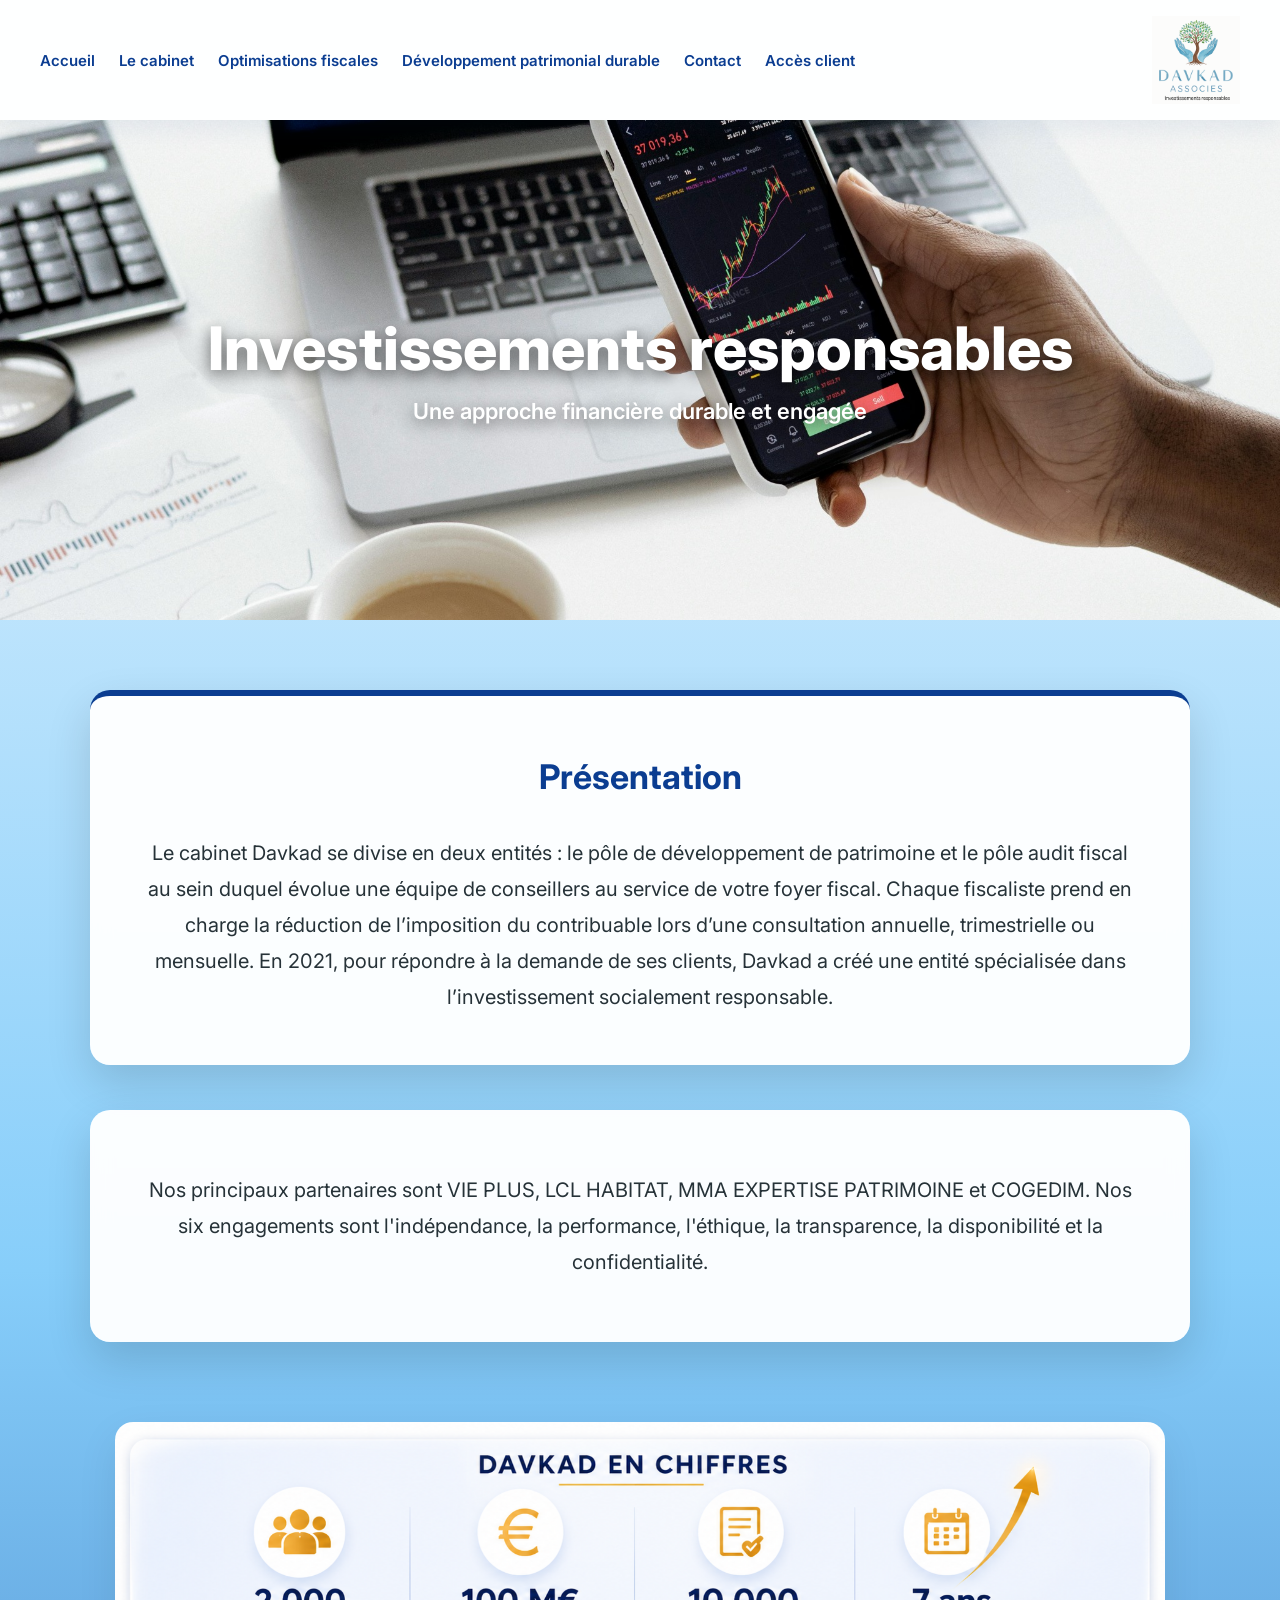
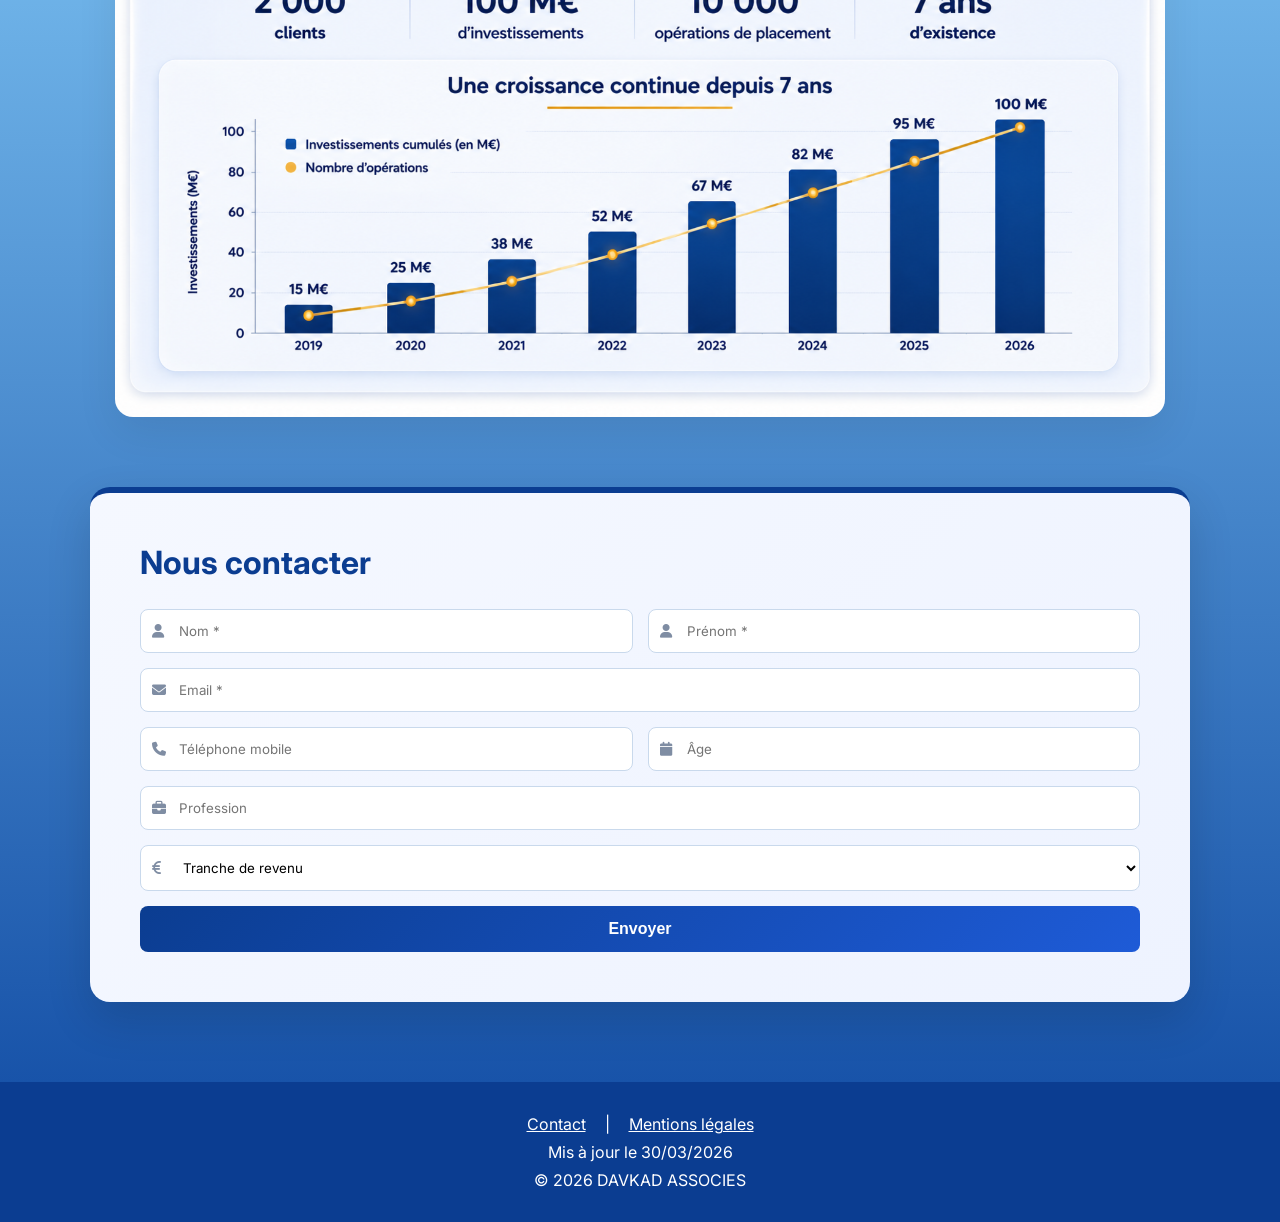
<file: index.html>
<!DOCTYPE html>
<html lang="fr">
<head>
<meta charset="UTF-8">
<meta name="viewport" content="width=device-width, initial-scale=1.0">
<title>DAVKAD ASSOCIES - Investissements responsables</title>
<meta name="description" content="DAVKAD ASSOCIES accompagne les foyers dans le développement patrimonial durable, les optimisations fiscales et les investissements responsables.">
<meta name="robots" content="index, follow">
<meta name="author" content="DAVKAD ASSOCIES">
<link rel="canonical" href="https://www.davkad.fr/">
<link rel="icon" type="image/png" href="images/logo.png">
<meta property="og:type" content="website">
<meta property="og:locale" content="fr_FR">
<meta property="og:site_name" content="DAVKAD ASSOCIES">
<meta property="og:title" content="DAVKAD ASSOCIES - Investissements responsables">
<meta property="og:description" content="DAVKAD ASSOCIES accompagne les foyers dans le développement patrimonial durable, les optimisations fiscales et les investissements responsables.">
<meta property="og:image" content="https://www.davkad.fr/images/logo.png">
<meta property="og:url" content="https://www.davkad.fr/">
<meta name="twitter:card" content="summary_large_image">
<link rel="preconnect" href="https://fonts.googleapis.com">
<link rel="preconnect" href="https://fonts.gstatic.com" crossorigin>
<link rel="stylesheet" href="style.css">
<link rel="stylesheet" href="https://cdnjs.cloudflare.com/ajax/libs/font-awesome/6.5.0/css/all.min.css">
</head>
<body>
<header>
  <nav aria-label="Navigation principale">
    <a href="index.html">Accueil</a>
    <a href="cabinet.html">Le cabinet</a>
    <a href="optimisations.html">Optimisations fiscales</a>
    <a href="patrimoine.html">Développement patrimonial durable</a>
    <a href="index.html#contact-formulaire">Contact</a>
    <a href="client.html">Accès client</a>
  </nav>
  <div class="logo"><a href="index.html"><img src="images/logo.png" alt="DAVKAD ASSOCIES - Investissements responsables" loading="eager"></a></div>
</header>

<section class="slider" aria-label="Présentation DAVKAD ASSOCIES">
  <div class="slide slide1 active"><div class="content"><h1>Investissements responsables</h1><p>Une approche financière durable et engagée</p></div></div>
  <div class="slide slide2"><div class="content"><h1>Conseil stratégique</h1><p>Des décisions éclairées pour une croissance durable</p></div></div>
  <div class="slide slide3"><div class="content"><h1>Expertise financière</h1><p>Analyse précise et accompagnement sur mesure</p></div></div>
  <div class="slide slide4"><div class="content"><h1>Vision long terme</h1><p>Construire l’avenir avec responsabilité</p></div></div>
</section>
<section class="section presentation"><h2>Présentation</h2><p>Le cabinet Davkad se divise en deux entités : le pôle de développement de patrimoine et le pôle audit fiscal au sein duquel évolue une équipe de conseillers au service de votre foyer fiscal. Chaque fiscaliste prend en charge la réduction de l’imposition du contribuable lors d’une consultation annuelle, trimestrielle ou mensuelle. En 2021, pour répondre à la demande de ses clients, Davkad a créé une entité spécialisée dans l’investissement socialement responsable.</p></section>
<section class="presentation-secondaire"><p>Nos principaux partenaires sont VIE PLUS, LCL HABITAT, MMA EXPERTISE PATRIMOINE et COGEDIM. Nos six engagements sont l'indépendance, la performance, l'éthique, la transparence, la disponibilité et la confidentialité.</p></section>
<section class="infographie"><img src="images/infographie-davkad.png" alt="DAVKAD en chiffres : 2000 clients, 100 millions d'euros d'investissements, 10000 opérations, 7 ans d'existence" loading="lazy"></section>
<section class="contact-scroll" id="contact-formulaire"><h2>Nous contacter</h2><form class="contact-form" action="https://formspree.io/f/mjglylrj" method="POST">
    <input type="text" name="_gotcha" style="display:none" tabindex="-1" autocomplete="off">
    <div class="input-group"><i class="fa fa-user"></i><input type="text" name="nom" placeholder="Nom *" required></div>
    <div class="input-group"><i class="fa fa-user"></i><input type="text" name="prenom" placeholder="Prénom *" required></div>
    <div class="input-group full"><i class="fa fa-envelope"></i><input type="email" name="email" placeholder="Email *" required></div>
    <div class="input-group"><i class="fa fa-phone"></i><input type="tel" name="telephone" placeholder="Téléphone mobile"></div>
    <div class="input-group"><i class="fa fa-calendar"></i><input type="number" name="age" placeholder="Âge"></div>
    <div class="input-group full"><i class="fa fa-briefcase"></i><input type="text" name="profession" placeholder="Profession"></div>
    <div class="input-group full"><i class="fa fa-euro-sign"></i><select name="revenu"><option value="">Tranche de revenu</option><option>0 à 30 000 € par an</option><option>30 001 à 50 000 € par an</option><option>50 001 à 80 000 € par an</option><option>Plus de 80 000 € par an</option></select></div>
    <button type="submit">Envoyer</button>
  </form></section>
<div class="popup" id="contactPopup" aria-hidden="true">
  <div class="popup-content">
    <span class="close-btn" onclick="closePopup()" aria-label="Fermer">&times;</span>
    <h2>Nous contacter</h2>
    <form class="contact-form" action="https://formspree.io/f/mjglylrj" method="POST">
      <input type="text" name="_gotcha" style="display:none" tabindex="-1" autocomplete="off">
      <div class="input-group"><i class="fa fa-user"></i><input type="text" name="nom" placeholder="Nom *" required></div>
      <div class="input-group"><i class="fa fa-user"></i><input type="text" name="prenom" placeholder="Prénom *" required></div>
      <div class="input-group full"><i class="fa fa-envelope"></i><input type="email" name="email" placeholder="Email *" required></div>
      <div class="input-group"><i class="fa fa-phone"></i><input type="tel" name="telephone" placeholder="Téléphone mobile"></div>
      <div class="input-group"><i class="fa fa-calendar"></i><input type="number" name="age" placeholder="Âge"></div>
      <div class="input-group full"><i class="fa fa-briefcase"></i><input type="text" name="profession" placeholder="Profession"></div>
      <div class="input-group full"><i class="fa fa-euro-sign"></i><select name="revenu"><option value="">Tranche de revenu</option><option>0 à 30 000 € par an</option><option>30 001 à 50 000 € par an</option><option>50 001 à 80 000 € par an</option><option>Plus de 80 000 € par an</option></select></div>
      <button type="submit">Envoyer</button>
    </form>
  </div>
</div>
<footer>
  <p><a href="index.html#contact-formulaire">Contact</a> | <a href="mentions.html">Mentions légales</a></p>
  <p>Mis à jour le 30/03/2026</p>
  <p>© 2026 DAVKAD ASSOCIES</p>
</footer>
<script src="script.js" defer></script>
</body>
</html>
</file>
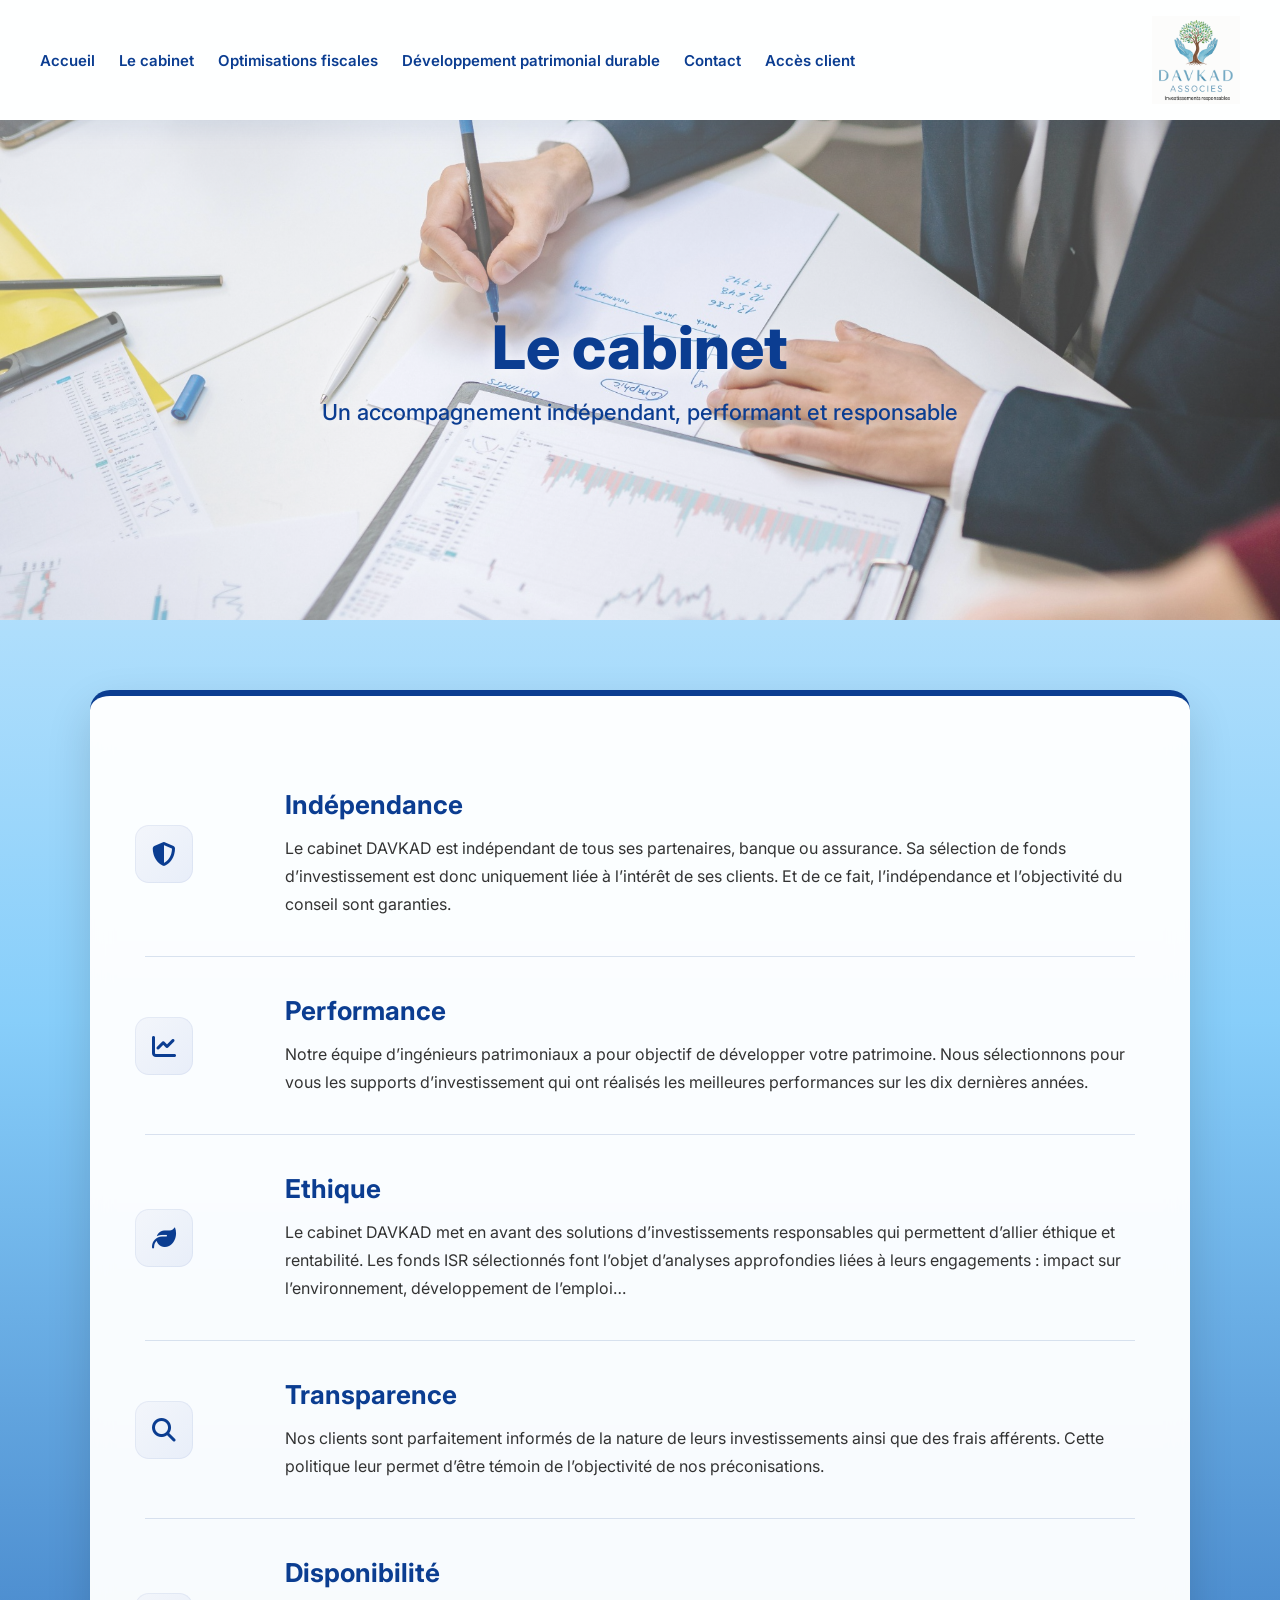
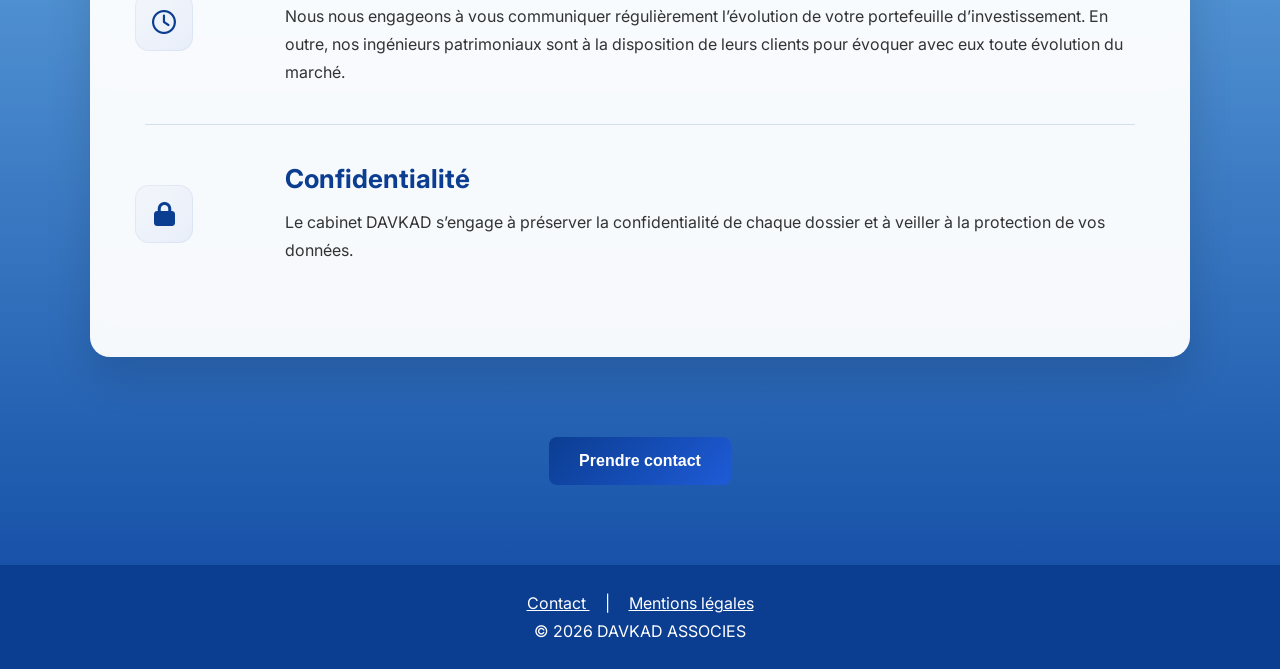
<file: cabinet.html>
<!DOCTYPE html>
<html lang="fr">
<head>
<meta charset="UTF-8">
<meta name="viewport" content="width=device-width, initial-scale=1.0">
<title>Le cabinet - DAVKAD ASSOCIES</title>

<link rel="stylesheet" href="style.css">

<style>

/* POPUP */
.popup {
  position: fixed;
  top: 0;
  left: 0;
  width: 100%;
  height: 100%;
  background: rgba(0,0,0,0.6);
  display: none;
  justify-content: center;
  align-items: center;
  z-index: 999;
}

.popup.active {
  display: flex;
}

.popup-content {
  background: white;
  padding: 30px;
  border-radius: 10px;
  width: 90%;
  max-width: 600px;
  position: relative;
}

.close-btn {
  position: absolute;
  top: 10px;
  right: 15px;
  font-size: 20px;
  cursor: pointer;
}

/* FORMULAIRE */
.contact-form {
  display: grid;
  grid-template-columns: 1fr 1fr;
  gap: 15px;
}

.input-group {
  position: relative;
}

.input-group i {
  position: absolute;
  left: 12px;
  top: 50%;
  transform: translateY(-50%);
  color: #888;
}

.input-group input,
.input-group select {
  width: 100%;
  padding: 12px 12px 12px 35px;
  border: 1px solid #ccc;
  border-radius: 6px;
}

.full {
  grid-column: span 2;
}

.contact-form button {
  grid-column: span 2;
  padding: 14px;
  background: linear-gradient(135deg, #0b3d91, #1e5bd7);
  color: white;
  border: none;
  border-radius: 6px;
  cursor: pointer;
}

/* HERO */
.hero-cabinet {
  height: 500px;
  background-image: url("./images/slide7.jpg");
  background-size: cover;
  background-position: center;
  background-repeat: no-repeat;
  position: relative;
  display: flex;
  align-items: center;
  justify-content: center;
}

.hero-cabinet::after {
  content: "";
  position: absolute;
  inset: 0;
  background: linear-gradient(
    135deg,
    rgba(255,255,255,0.45),
    rgba(255,255,255,0.18)
  );
}

.hero-content {
  position: relative;
  z-index: 2;
  text-align: center;
}

.hero-content h1 {
  font-size: 60px;
  margin-bottom: 20px;
  color: #0b3d91;
}

.hero-content p {
  font-size: 22px;
  color: #0b3d91;
  font-weight: 500;
}

/* SECTION */
.section-cabinet {
  width: 90%;
  max-width: 1100px;
  margin: 70px auto 80px;
  padding: 55px;
  border-radius: 20px;
  background: rgba(255,255,255,0.96);
  backdrop-filter: blur(10px);
  border-top: 6px solid #0b3d91;
  box-shadow: 0 18px 45px rgba(0,0,0,0.14);
}

/* BLOCS */
.value-item {
  display: flex;
  align-items: center;
  padding: 38px 0;
  border-bottom: 1px solid rgba(11,61,145,0.14);
  position: relative;
}

.value-item:last-child {
  border-bottom: none;
}

/* ICONES */
.icon-box {

  position: absolute;
  left: -10px;

  min-width: 58px;
  height: 58px;

  border-radius: 14px;

  background: linear-gradient(
    135deg,
    #f3f6fb,
    #e8eef9
  );

  display: flex;
  align-items: center;
  justify-content: center;

  box-shadow:
  inset 0 0 0 1px rgba(11,61,145,0.06);
}

.icon-box i {
  font-size: 24px;
  color: #0b3d91;
}

/* PARAGRAPHES */
.value-content {

  margin-left: 140px;
}

.value-content h2 {
  color: #0b3d91;
  font-size: 26px;
  margin-bottom: 14px;
}

.value-content p {
  color: #333;
  font-size: 16px;
  line-height: 1.75;
  margin: 0;
}

/* CTA */
.cta-container {
  text-align: center;
  margin: 80px 0;
}

.cta-container button {
  padding: 15px 30px;
  border: none;
  border-radius: 8px;
  background: linear-gradient(135deg, #0b3d91, #1e5bd7);
  color: white;
  cursor: pointer;
  font-size: 16px;
}

/* RESPONSIVE */
@media(max-width: 900px) {

  .hero-content h1 {
    font-size: 42px;
  }

  .hero-content p {
    font-size: 18px;
  }

  .section-cabinet {
    padding: 35px;
  }

  .value-item {
    flex-direction: column;
    align-items: flex-start;
    gap: 25px;
  }

  .icon-box {
    position: relative;
    left: 0;
  }

  .value-content {
    margin-left: 0;
  }

  .value-content h2 {
    font-size: 24px;
  }

  .value-content p {
    font-size: 15px;
  }

  .contact-form {
    grid-template-columns: 1fr;
  }

  .full,
  .contact-form button {
    grid-column: span 1;
  }
}

</style>

<link rel="stylesheet"
href="https://cdnjs.cloudflare.com/ajax/libs/font-awesome/6.5.0/css/all.min.css">

</head>

<body>

<!-- HEADER -->
<header>
  <nav>
    <a href="index.html">Accueil</a>
    <a href="cabinet.html">Le cabinet</a>
    <a href="optimisations.html">Optimisations fiscales</a>
    <a href="patrimoine.html">Développement patrimonial durable</a>
    <a href="#" onclick="openPopup()">Contact</a>
    <a href="client.html">Accès client</a>
  </nav>

  <div class="logo">
    <img src="images/logo.png" alt="DAVKAD ASSOCIES">
  </div>
</header>

<!-- HERO -->
<section class="hero-cabinet">
  <div class="hero-content">
    <h1>Le cabinet</h1>
    <p>Un accompagnement indépendant, performant et responsable</p>
  </div>
</section>

<!-- CONTENU -->
<section class="section-cabinet">

  <div class="value-item">
    <div class="icon-box">
      <i class="fa-solid fa-shield-halved"></i>
    </div>

    <div class="value-content">
      <h2>Indépendance</h2>

      <p>
        Le cabinet DAVKAD est indépendant de tous ses partenaires, banque ou assurance.
        Sa sélection de fonds d’investissement est donc uniquement liée à l’intérêt de ses clients.
        Et de ce fait, l’indépendance et l’objectivité du conseil sont garanties.
      </p>
    </div>
  </div>

  <div class="value-item">
    <div class="icon-box">
      <i class="fa-solid fa-chart-line"></i>
    </div>

    <div class="value-content">
      <h2>Performance</h2>

      <p>
        Notre équipe d’ingénieurs patrimoniaux a pour objectif de développer votre patrimoine.
        Nous sélectionnons pour vous les supports d’investissement qui ont réalisés les meilleures
        performances sur les dix dernières années.
      </p>
    </div>
  </div>

  <div class="value-item">
    <div class="icon-box">
      <i class="fa-solid fa-leaf"></i>
    </div>

    <div class="value-content">
      <h2>Ethique</h2>

      <p>
        Le cabinet DAVKAD met en avant des solutions d’investissements responsables qui permettent
        d’allier éthique et rentabilité. Les fonds ISR sélectionnés font l’objet d’analyses approfondies
        liées à leurs engagements : impact sur l’environnement, développement de l’emploi…
      </p>
    </div>
  </div>

  <div class="value-item">
    <div class="icon-box">
      <i class="fa-solid fa-magnifying-glass"></i>
    </div>

    <div class="value-content">
      <h2>Transparence</h2>

      <p>
        Nos clients sont parfaitement informés de la nature de leurs investissements ainsi que des frais afférents.
        Cette politique leur permet d’être témoin de l’objectivité de nos préconisations.
      </p>
    </div>
  </div>

  <div class="value-item">
    <div class="icon-box">
      <i class="fa-regular fa-clock"></i>
    </div>

    <div class="value-content">
      <h2>Disponibilité</h2>

      <p>
        Nous nous engageons à vous communiquer régulièrement l’évolution de votre portefeuille d’investissement.
        En outre, nos ingénieurs patrimoniaux sont à la disposition de leurs clients pour évoquer avec eux
        toute évolution du marché.
      </p>
    </div>
  </div>

  <div class="value-item">
    <div class="icon-box">
      <i class="fa-solid fa-lock"></i>
    </div>

    <div class="value-content">
      <h2>Confidentialité</h2>

      <p>
        Le cabinet DAVKAD s’engage à préserver la confidentialité de chaque dossier
        et à veiller à la protection de vos données.
      </p>
    </div>
  </div>

</section>

<!-- CTA -->
<div class="cta-container">
  <button onclick="openPopup()">Prendre contact</button>
</div>

<!-- POPUP -->
<div class="popup" id="contactPopup">
  <div class="popup-content">

    <span class="close-btn" onclick="closePopup()">&times;</span>

    <form class="contact-form" action="https://formspree.io/f/mjglylrj" method="POST">

      <div class="input-group">
        <i class="fa fa-user"></i>
        <input type="text" name="nom" placeholder="Nom *" required>
      </div>

      <div class="input-group">
        <i class="fa fa-user"></i>
        <input type="text" name="prenom" placeholder="Prénom *" required>
      </div>

      <div class="input-group full">
        <i class="fa fa-envelope"></i>
        <input type="email" name="email" placeholder="Email *" required>
      </div>

      <div class="input-group">
        <i class="fa fa-phone"></i>
        <input type="tel" name="telephone" placeholder="Téléphone mobile">
      </div>

      <div class="input-group">
        <i class="fa fa-calendar"></i>
        <input type="number" name="age" placeholder="Âge">
      </div>

      <div class="input-group full">
        <i class="fa fa-briefcase"></i>
        <input type="text" name="profession" placeholder="Profession">
      </div>

      <div class="input-group full">
        <i class="fa fa-euro-sign"></i>

        <select name="revenu">
          <option value="">Tranche de revenu</option>
          <option>0 à 30 000 €</option>
          <option>30 000 – 50 000 €</option>
          <option>50 000 – 80 000 €</option>
          <option>80 000 € +</option>
        </select>
      </div>

      <button type="submit">Envoyer</button>

    </form>

  </div>
</div>

<!-- FOOTER -->
<footer style="background:#0b3d91;color:white;padding:20px;text-align:center;">

  <p>
    <a href="#" onclick="openPopup()" style="color:white;">
      Contact
    </a>

    |

    <a href="mentions.html" style="color:white;">
      Mentions légales
    </a>
  </p>

  <p>© 2026 DAVKAD ASSOCIES</p>

</footer>

<script>

function openPopup() {
  document.getElementById("contactPopup").classList.add("active");
}

function closePopup() {
  document.getElementById("contactPopup").classList.remove("active");
}

window.onclick = function(e) {

  const popup = document.getElementById("contactPopup");

  if (e.target === popup) {
    popup.classList.remove("active");
  }
}

</script>

</body>
</html>
</file>
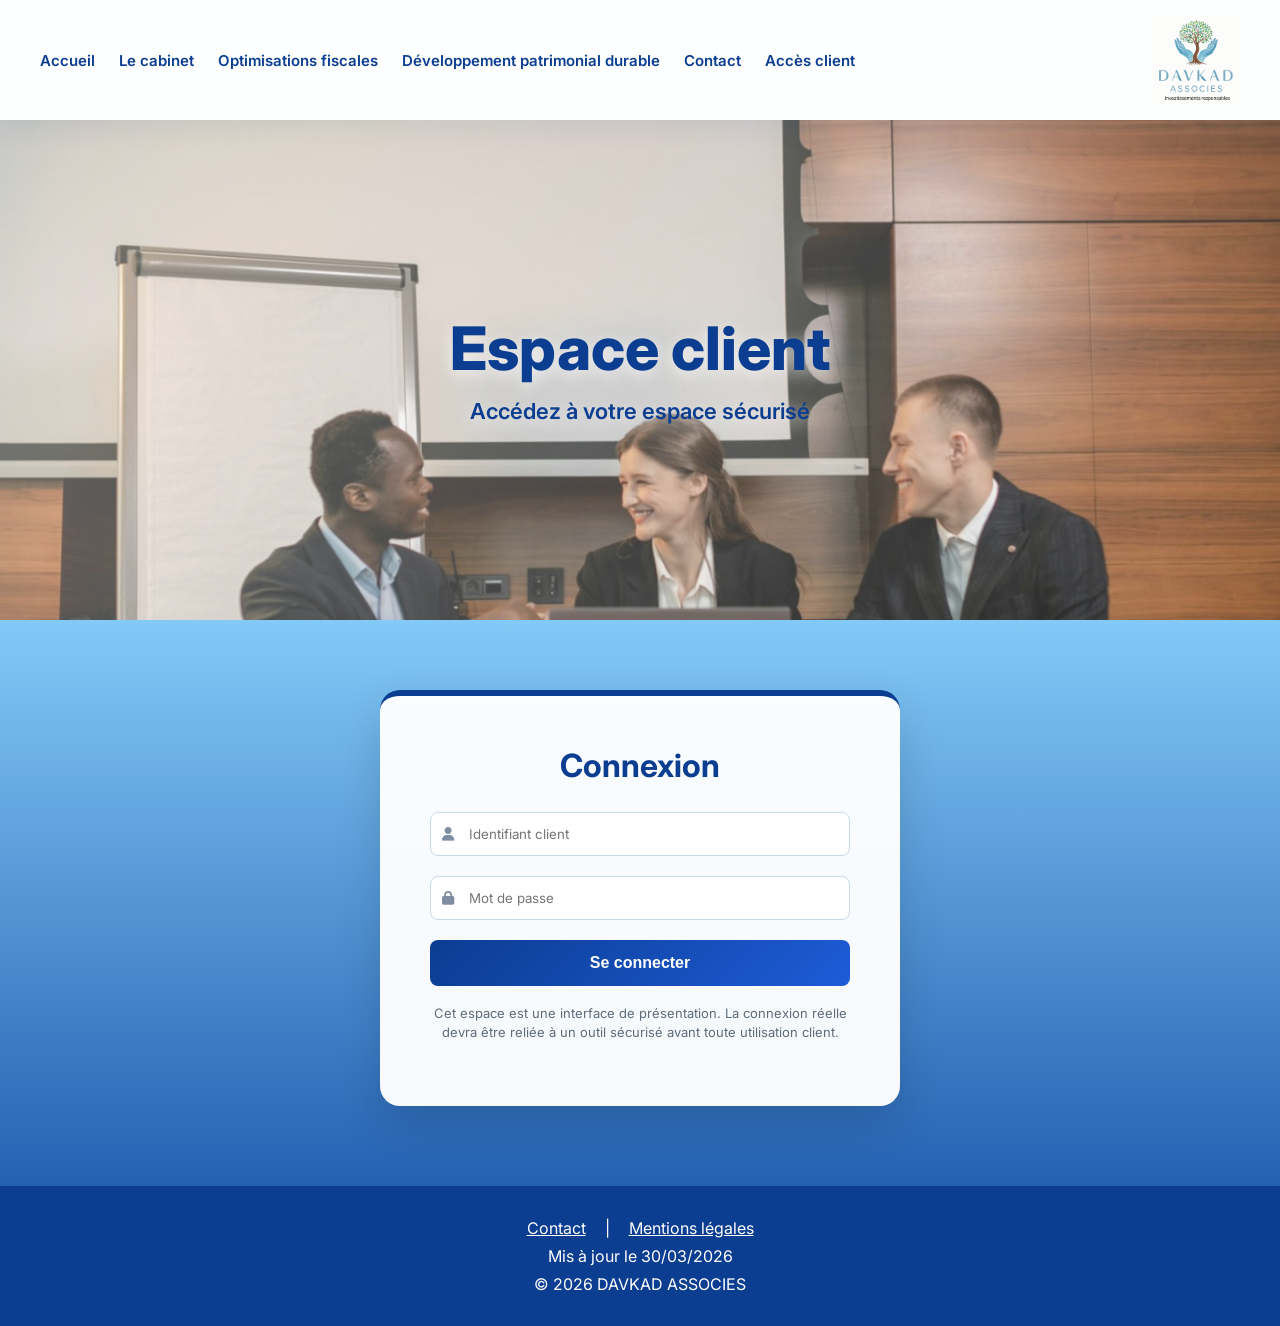
<file: client.html>
<!DOCTYPE html>
<html lang="fr">
<head>
<meta charset="UTF-8">
<meta name="viewport" content="width=device-width, initial-scale=1.0">
<title>Accès client - DAVKAD ASSOCIES</title>
<meta name="description" content="Espace client DAVKAD ASSOCIES : accès sécurisé à votre espace personnel.">
<meta name="robots" content="index, follow">
<meta name="author" content="DAVKAD ASSOCIES">
<link rel="canonical" href="https://www.davkad.fr/">
<link rel="icon" type="image/png" href="images/logo.png">
<meta property="og:type" content="website">
<meta property="og:locale" content="fr_FR">
<meta property="og:site_name" content="DAVKAD ASSOCIES">
<meta property="og:title" content="Accès client - DAVKAD ASSOCIES">
<meta property="og:description" content="Espace client DAVKAD ASSOCIES : accès sécurisé à votre espace personnel.">
<meta property="og:image" content="https://www.davkad.fr/images/logo.png">
<meta property="og:url" content="https://www.davkad.fr/">
<meta name="twitter:card" content="summary_large_image">
<link rel="preconnect" href="https://fonts.googleapis.com">
<link rel="preconnect" href="https://fonts.gstatic.com" crossorigin>
<link rel="stylesheet" href="style.css">
<link rel="stylesheet" href="https://cdnjs.cloudflare.com/ajax/libs/font-awesome/6.5.0/css/all.min.css">
</head>
<body>
<header>
  <nav aria-label="Navigation principale">
    <a href="index.html">Accueil</a>
    <a href="cabinet.html">Le cabinet</a>
    <a href="optimisations.html">Optimisations fiscales</a>
    <a href="patrimoine.html">Développement patrimonial durable</a>
    <a href="index.html#contact-formulaire">Contact</a>
    <a href="client.html">Accès client</a>
  </nav>
  <div class="logo"><a href="index.html"><img src="images/logo.png" alt="DAVKAD ASSOCIES - Investissements responsables" loading="eager"></a></div>
</header>

<section class="hero hero-client"><div class="hero-content"><h1>Espace client</h1><p>Accédez à votre espace sécurisé</p></div></section>
<section class="login-container"><h2>Connexion</h2><form class="login-form"><div class="input-group"><i class="fa fa-user"></i><input type="text" placeholder="Identifiant client" required></div><div class="input-group"><i class="fa fa-lock"></i><input type="password" placeholder="Mot de passe" required></div><button type="submit">Se connecter</button></form><p class="login-note">Cet espace est une interface de présentation. La connexion réelle devra être reliée à un outil sécurisé avant toute utilisation client.</p></section>
<div class="popup" id="contactPopup" aria-hidden="true">
  <div class="popup-content">
    <span class="close-btn" onclick="closePopup()" aria-label="Fermer">&times;</span>
    <h2>Nous contacter</h2>
    <form class="contact-form" action="https://formspree.io/f/mjglylrj" method="POST">
      <input type="text" name="_gotcha" style="display:none" tabindex="-1" autocomplete="off">
      <div class="input-group"><i class="fa fa-user"></i><input type="text" name="nom" placeholder="Nom *" required></div>
      <div class="input-group"><i class="fa fa-user"></i><input type="text" name="prenom" placeholder="Prénom *" required></div>
      <div class="input-group full"><i class="fa fa-envelope"></i><input type="email" name="email" placeholder="Email *" required></div>
      <div class="input-group"><i class="fa fa-phone"></i><input type="tel" name="telephone" placeholder="Téléphone mobile"></div>
      <div class="input-group"><i class="fa fa-calendar"></i><input type="number" name="age" placeholder="Âge"></div>
      <div class="input-group full"><i class="fa fa-briefcase"></i><input type="text" name="profession" placeholder="Profession"></div>
      <div class="input-group full"><i class="fa fa-euro-sign"></i><select name="revenu"><option value="">Tranche de revenu</option><option>0 à 30 000 € par an</option><option>30 001 à 50 000 € par an</option><option>50 001 à 80 000 € par an</option><option>Plus de 80 000 € par an</option></select></div>
      <button type="submit">Envoyer</button>
    </form>
  </div>
</div>
<footer>
  <p><a href="index.html#contact-formulaire">Contact</a> | <a href="mentions.html">Mentions légales</a></p>
  <p>Mis à jour le 30/03/2026</p>
  <p>© 2026 DAVKAD ASSOCIES</p>
</footer>
<script src="script.js" defer></script>
</body>
</html>
</file>
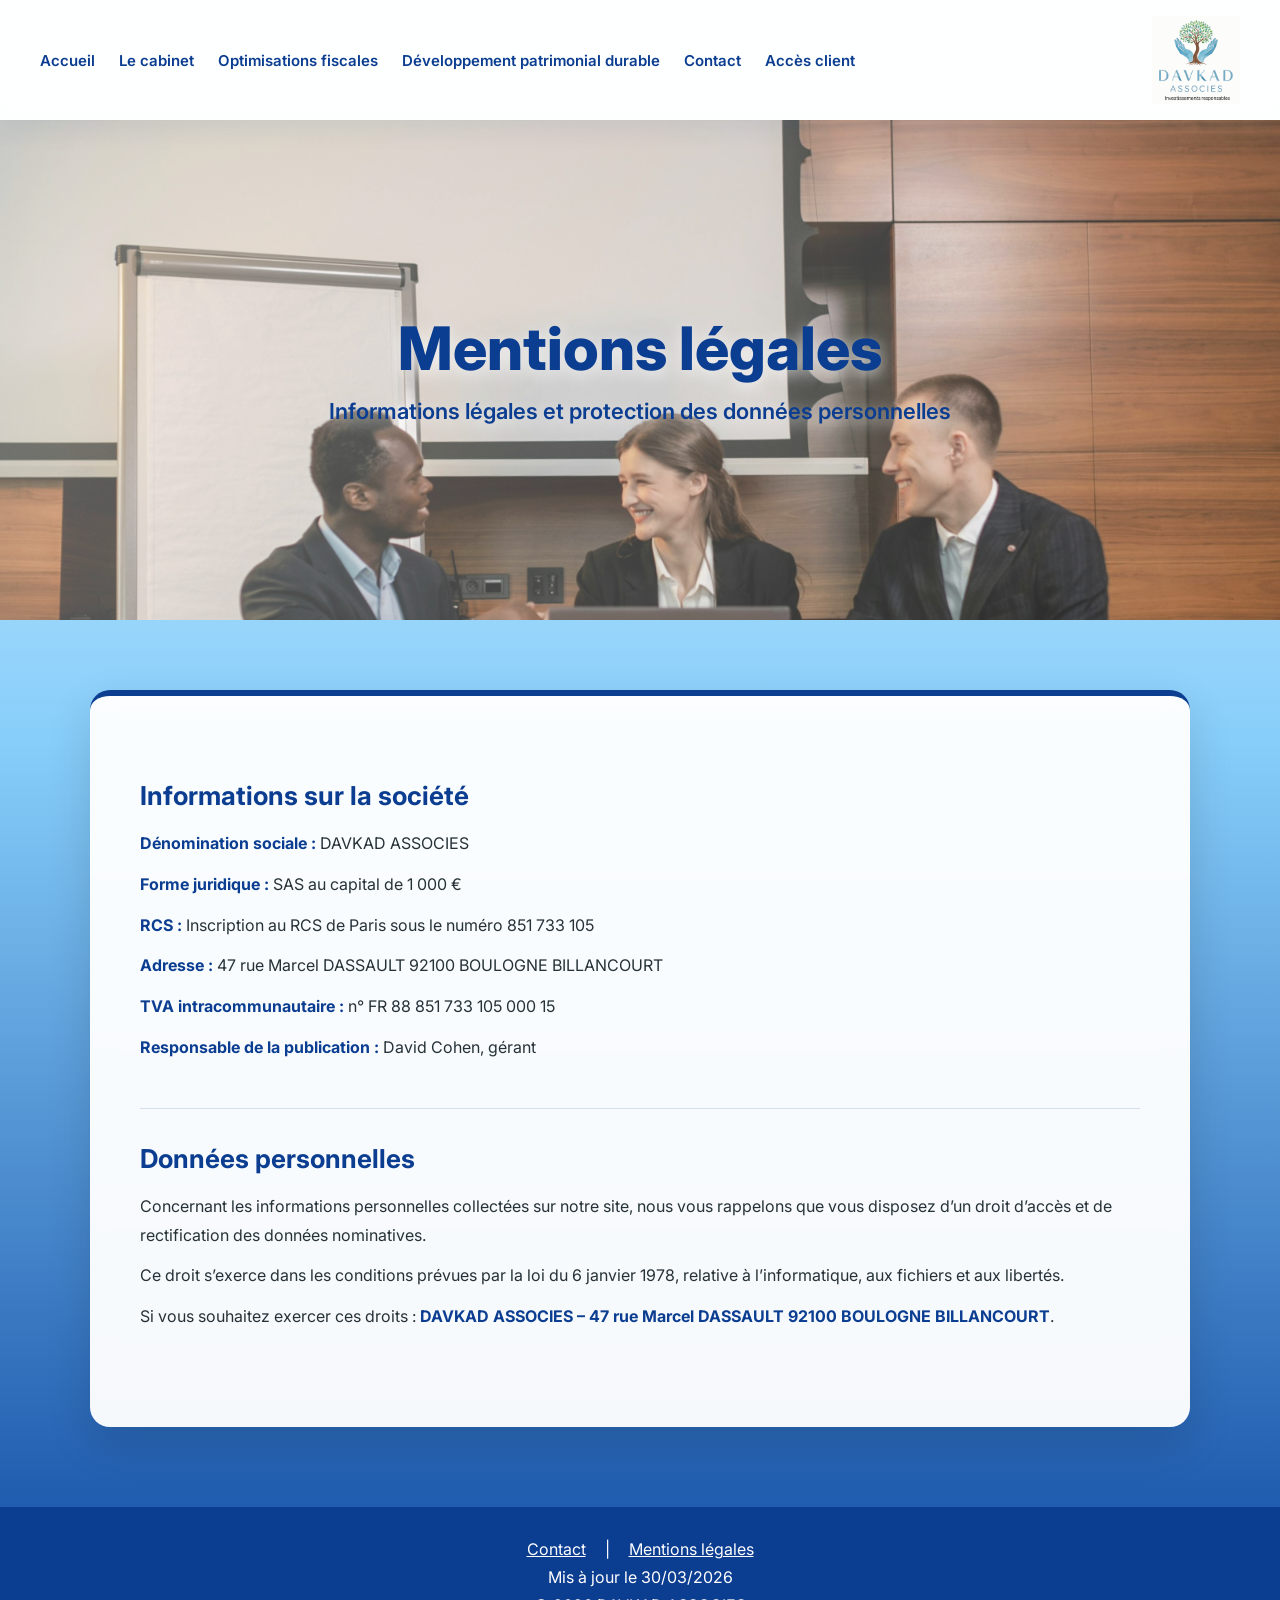
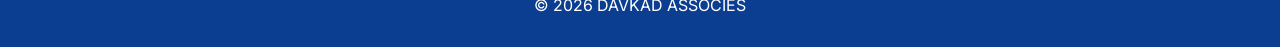
<file: mentions.html>
<!DOCTYPE html>
<html lang="fr">
<head>
<meta charset="UTF-8">
<meta name="viewport" content="width=device-width, initial-scale=1.0">
<title>Mentions légales - DAVKAD ASSOCIES</title>
<meta name="description" content="Mentions légales, informations société et protection des données personnelles de DAVKAD ASSOCIES.">
<meta name="robots" content="index, follow">
<meta name="author" content="DAVKAD ASSOCIES">
<link rel="canonical" href="https://www.davkad.fr/">
<link rel="icon" type="image/png" href="images/logo.png">
<meta property="og:type" content="website">
<meta property="og:locale" content="fr_FR">
<meta property="og:site_name" content="DAVKAD ASSOCIES">
<meta property="og:title" content="Mentions légales - DAVKAD ASSOCIES">
<meta property="og:description" content="Mentions légales, informations société et protection des données personnelles de DAVKAD ASSOCIES.">
<meta property="og:image" content="https://www.davkad.fr/images/logo.png">
<meta property="og:url" content="https://www.davkad.fr/">
<meta name="twitter:card" content="summary_large_image">
<link rel="preconnect" href="https://fonts.googleapis.com">
<link rel="preconnect" href="https://fonts.gstatic.com" crossorigin>
<link rel="stylesheet" href="style.css">
<link rel="stylesheet" href="https://cdnjs.cloudflare.com/ajax/libs/font-awesome/6.5.0/css/all.min.css">
</head>
<body>
<header>
  <nav aria-label="Navigation principale">
    <a href="index.html">Accueil</a>
    <a href="cabinet.html">Le cabinet</a>
    <a href="optimisations.html">Optimisations fiscales</a>
    <a href="patrimoine.html">Développement patrimonial durable</a>
    <a href="index.html#contact-formulaire">Contact</a>
    <a href="client.html">Accès client</a>
  </nav>
  <div class="logo"><a href="index.html"><img src="images/logo.png" alt="DAVKAD ASSOCIES - Investissements responsables" loading="eager"></a></div>
</header>

<section class="hero hero-mentions"><div class="hero-content"><h1>Mentions légales</h1><p>Informations légales et protection des données personnelles</p></div></section>
<section class="section-card">
  <div class="legal-block"><h2>Informations sur la société</h2><p><strong>Dénomination sociale :</strong> DAVKAD ASSOCIES</p><p><strong>Forme juridique :</strong> SAS au capital de 1 000 €</p><p><strong>RCS :</strong> Inscription au RCS de Paris sous le numéro 851 733 105</p><p><strong>Adresse :</strong> 47 rue Marcel DASSAULT 92100 BOULOGNE BILLANCOURT</p><p><strong>TVA intracommunautaire :</strong> n° FR 88 851 733 105 000 15</p><p><strong>Responsable de la publication :</strong> David Cohen, gérant</p></div>
  <div class="legal-block"><h2>Données personnelles</h2><p>Concernant les informations personnelles collectées sur notre site, nous vous rappelons que vous disposez d’un droit d’accès et de rectification des données nominatives.</p><p>Ce droit s’exerce dans les conditions prévues par la loi du 6 janvier 1978, relative à l’informatique, aux fichiers et aux libertés.</p><p>Si vous souhaitez exercer ces droits : <strong>DAVKAD ASSOCIES – 47 rue Marcel DASSAULT 92100 BOULOGNE BILLANCOURT</strong>.</p></div>
</section>
<div class="popup" id="contactPopup" aria-hidden="true">
  <div class="popup-content">
    <span class="close-btn" onclick="closePopup()" aria-label="Fermer">&times;</span>
    <h2>Nous contacter</h2>
    <form class="contact-form" action="https://formspree.io/f/mjglylrj" method="POST">
      <input type="text" name="_gotcha" style="display:none" tabindex="-1" autocomplete="off">
      <div class="input-group"><i class="fa fa-user"></i><input type="text" name="nom" placeholder="Nom *" required></div>
      <div class="input-group"><i class="fa fa-user"></i><input type="text" name="prenom" placeholder="Prénom *" required></div>
      <div class="input-group full"><i class="fa fa-envelope"></i><input type="email" name="email" placeholder="Email *" required></div>
      <div class="input-group"><i class="fa fa-phone"></i><input type="tel" name="telephone" placeholder="Téléphone mobile"></div>
      <div class="input-group"><i class="fa fa-calendar"></i><input type="number" name="age" placeholder="Âge"></div>
      <div class="input-group full"><i class="fa fa-briefcase"></i><input type="text" name="profession" placeholder="Profession"></div>
      <div class="input-group full"><i class="fa fa-euro-sign"></i><select name="revenu"><option value="">Tranche de revenu</option><option>0 à 30 000 € par an</option><option>30 001 à 50 000 € par an</option><option>50 001 à 80 000 € par an</option><option>Plus de 80 000 € par an</option></select></div>
      <button type="submit">Envoyer</button>
    </form>
  </div>
</div>
<footer>
  <p><a href="index.html#contact-formulaire">Contact</a> | <a href="mentions.html">Mentions légales</a></p>
  <p>Mis à jour le 30/03/2026</p>
  <p>© 2026 DAVKAD ASSOCIES</p>
</footer>
<script src="script.js" defer></script>
</body>
</html>
</file>
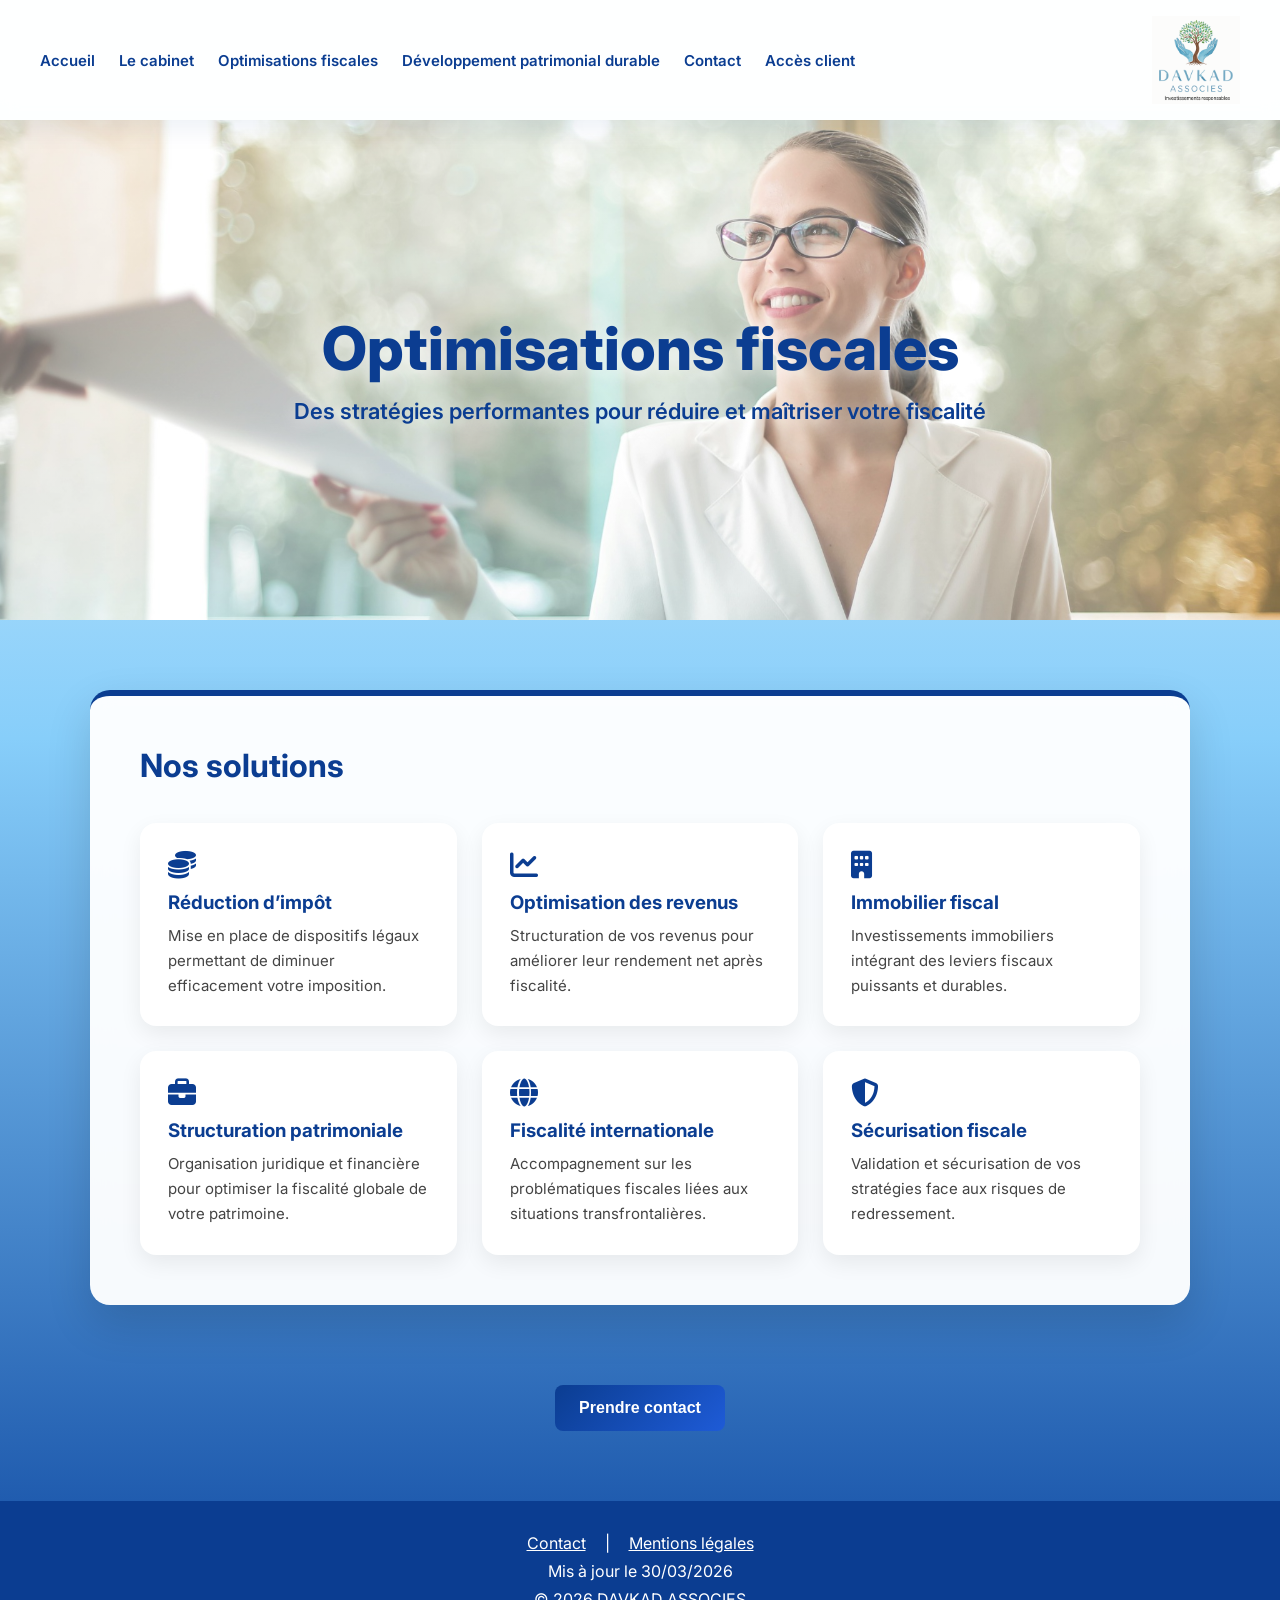
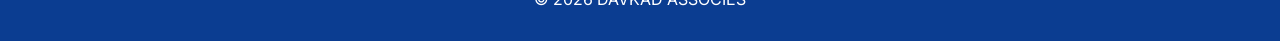
<file: optimisations.html>
<!DOCTYPE html>
<html lang="fr">
<head>
<meta charset="UTF-8">
<meta name="viewport" content="width=device-width, initial-scale=1.0">
<title>Optimisations fiscales - DAVKAD ASSOCIES</title>
<meta name="description" content="DAVKAD ASSOCIES accompagne ses clients dans la mise en place de stratégies fiscales légales, performantes et sécurisées.">
<meta name="robots" content="index, follow">
<meta name="author" content="DAVKAD ASSOCIES">
<link rel="canonical" href="https://www.davkad.fr/">
<link rel="icon" type="image/png" href="images/logo.png">
<meta property="og:type" content="website">
<meta property="og:locale" content="fr_FR">
<meta property="og:site_name" content="DAVKAD ASSOCIES">
<meta property="og:title" content="Optimisations fiscales - DAVKAD ASSOCIES">
<meta property="og:description" content="DAVKAD ASSOCIES accompagne ses clients dans la mise en place de stratégies fiscales légales, performantes et sécurisées.">
<meta property="og:image" content="https://www.davkad.fr/images/logo.png">
<meta property="og:url" content="https://www.davkad.fr/">
<meta name="twitter:card" content="summary_large_image">
<link rel="preconnect" href="https://fonts.googleapis.com">
<link rel="preconnect" href="https://fonts.gstatic.com" crossorigin>
<link rel="stylesheet" href="style.css">
<link rel="stylesheet" href="https://cdnjs.cloudflare.com/ajax/libs/font-awesome/6.5.0/css/all.min.css">
</head>
<body>
<header>
  <nav aria-label="Navigation principale">
    <a href="index.html">Accueil</a>
    <a href="cabinet.html">Le cabinet</a>
    <a href="optimisations.html">Optimisations fiscales</a>
    <a href="patrimoine.html">Développement patrimonial durable</a>
    <a href="index.html#contact-formulaire">Contact</a>
    <a href="client.html">Accès client</a>
  </nav>
  <div class="logo"><a href="index.html"><img src="images/logo.png" alt="DAVKAD ASSOCIES - Investissements responsables" loading="eager"></a></div>
</header>

<section class="hero hero-optimisations"><div class="hero-content"><h1>Optimisations fiscales</h1><p>Des stratégies performantes pour réduire et maîtriser votre fiscalité</p></div></section>
<section class="section-glass"><h2>Nos solutions</h2><div class="cards">
<div class="card"><i class="fa fa-coins"></i><h3>Réduction d’impôt</h3><p>Mise en place de dispositifs légaux permettant de diminuer efficacement votre imposition.</p></div><div class="card"><i class="fa fa-chart-line"></i><h3>Optimisation des revenus</h3><p>Structuration de vos revenus pour améliorer leur rendement net après fiscalité.</p></div><div class="card"><i class="fa fa-building"></i><h3>Immobilier fiscal</h3><p>Investissements immobiliers intégrant des leviers fiscaux puissants et durables.</p></div><div class="card"><i class="fa fa-briefcase"></i><h3>Structuration patrimoniale</h3><p>Organisation juridique et financière pour optimiser la fiscalité globale de votre patrimoine.</p></div><div class="card"><i class="fa fa-globe"></i><h3>Fiscalité internationale</h3><p>Accompagnement sur les problématiques fiscales liées aux situations transfrontalières.</p></div><div class="card"><i class="fa fa-shield-alt"></i><h3>Sécurisation fiscale</h3><p>Validation et sécurisation de vos stratégies face aux risques de redressement.</p></div></div></section><div class="cta-container"><button onclick="openPopup()">Prendre contact</button></div><div class="popup" id="contactPopup" aria-hidden="true">
  <div class="popup-content">
    <span class="close-btn" onclick="closePopup()" aria-label="Fermer">&times;</span>
    <h2>Nous contacter</h2>
    <form class="contact-form" action="https://formspree.io/f/mjglylrj" method="POST">
      <input type="text" name="_gotcha" style="display:none" tabindex="-1" autocomplete="off">
      <div class="input-group"><i class="fa fa-user"></i><input type="text" name="nom" placeholder="Nom *" required></div>
      <div class="input-group"><i class="fa fa-user"></i><input type="text" name="prenom" placeholder="Prénom *" required></div>
      <div class="input-group full"><i class="fa fa-envelope"></i><input type="email" name="email" placeholder="Email *" required></div>
      <div class="input-group"><i class="fa fa-phone"></i><input type="tel" name="telephone" placeholder="Téléphone mobile"></div>
      <div class="input-group"><i class="fa fa-calendar"></i><input type="number" name="age" placeholder="Âge"></div>
      <div class="input-group full"><i class="fa fa-briefcase"></i><input type="text" name="profession" placeholder="Profession"></div>
      <div class="input-group full"><i class="fa fa-euro-sign"></i><select name="revenu"><option value="">Tranche de revenu</option><option>0 à 30 000 € par an</option><option>30 001 à 50 000 € par an</option><option>50 001 à 80 000 € par an</option><option>Plus de 80 000 € par an</option></select></div>
      <button type="submit">Envoyer</button>
    </form>
  </div>
</div>
<footer>
  <p><a href="index.html#contact-formulaire">Contact</a> | <a href="mentions.html">Mentions légales</a></p>
  <p>Mis à jour le 30/03/2026</p>
  <p>© 2026 DAVKAD ASSOCIES</p>
</footer>
<script src="script.js" defer></script>
</body>
</html>
</file>
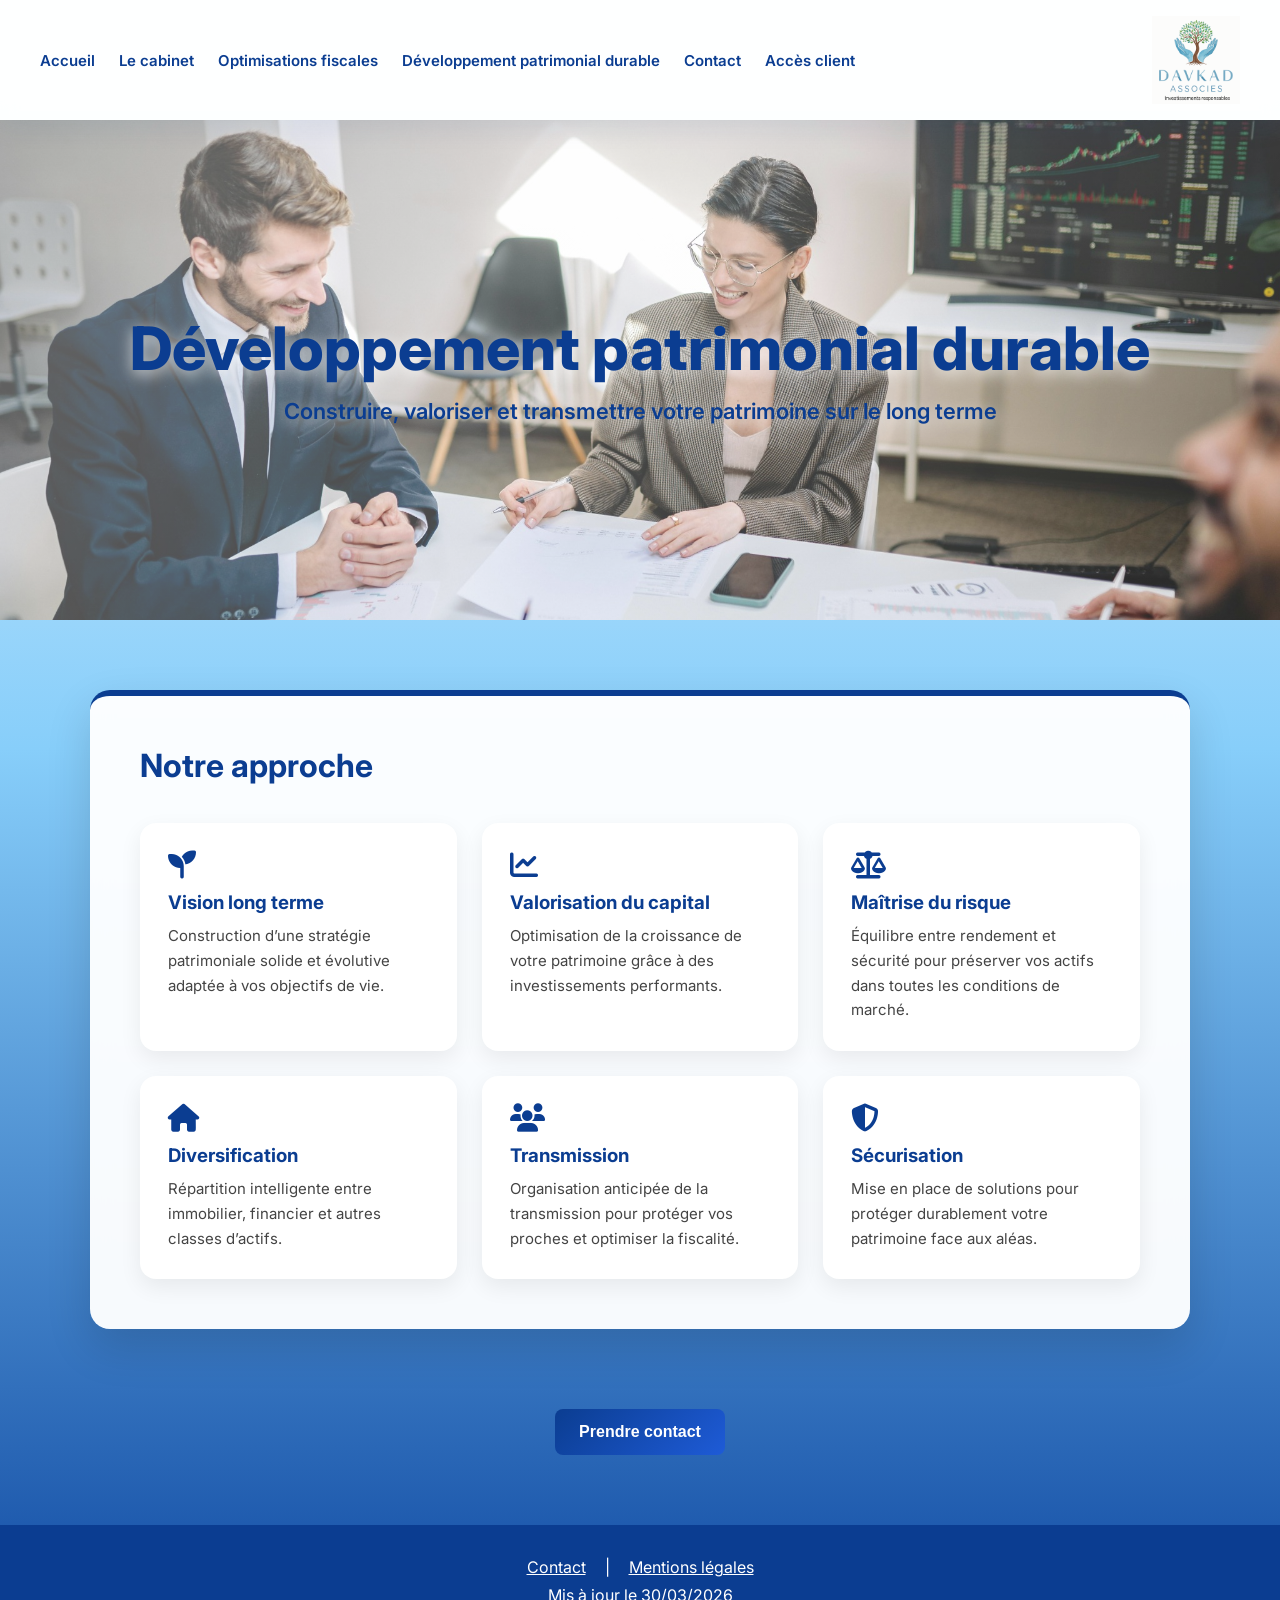
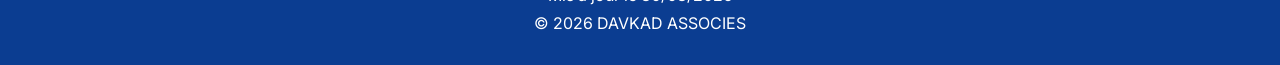
<file: patrimoine.html>
<!DOCTYPE html>
<html lang="fr">
<head>
<meta charset="UTF-8">
<meta name="viewport" content="width=device-width, initial-scale=1.0">
<title>Développement patrimonial durable - DAVKAD ASSOCIES</title>
<meta name="description" content="DAVKAD ASSOCIES vous accompagne dans la construction, la valorisation, la sécurisation et la transmission de votre patrimoine.">
<meta name="robots" content="index, follow">
<meta name="author" content="DAVKAD ASSOCIES">
<link rel="canonical" href="https://www.davkad.fr/">
<link rel="icon" type="image/png" href="images/logo.png">
<meta property="og:type" content="website">
<meta property="og:locale" content="fr_FR">
<meta property="og:site_name" content="DAVKAD ASSOCIES">
<meta property="og:title" content="Développement patrimonial durable - DAVKAD ASSOCIES">
<meta property="og:description" content="DAVKAD ASSOCIES vous accompagne dans la construction, la valorisation, la sécurisation et la transmission de votre patrimoine.">
<meta property="og:image" content="https://www.davkad.fr/images/logo.png">
<meta property="og:url" content="https://www.davkad.fr/">
<meta name="twitter:card" content="summary_large_image">
<link rel="preconnect" href="https://fonts.googleapis.com">
<link rel="preconnect" href="https://fonts.gstatic.com" crossorigin>
<link rel="stylesheet" href="style.css">
<link rel="stylesheet" href="https://cdnjs.cloudflare.com/ajax/libs/font-awesome/6.5.0/css/all.min.css">
</head>
<body>
<header>
  <nav aria-label="Navigation principale">
    <a href="index.html">Accueil</a>
    <a href="cabinet.html">Le cabinet</a>
    <a href="optimisations.html">Optimisations fiscales</a>
    <a href="patrimoine.html">Développement patrimonial durable</a>
    <a href="index.html#contact-formulaire">Contact</a>
    <a href="client.html">Accès client</a>
  </nav>
  <div class="logo"><a href="index.html"><img src="images/logo.png" alt="DAVKAD ASSOCIES - Investissements responsables" loading="eager"></a></div>
</header>

<section class="hero hero-patrimoine"><div class="hero-content"><h1>Développement patrimonial durable</h1><p>Construire, valoriser et transmettre votre patrimoine sur le long terme</p></div></section>
<section class="section-glass"><h2>Notre approche</h2><div class="cards">
<div class="card"><i class="fa fa-seedling"></i><h3>Vision long terme</h3><p>Construction d’une stratégie patrimoniale solide et évolutive adaptée à vos objectifs de vie.</p></div><div class="card"><i class="fa fa-chart-line"></i><h3>Valorisation du capital</h3><p>Optimisation de la croissance de votre patrimoine grâce à des investissements performants.</p></div><div class="card"><i class="fa fa-balance-scale"></i><h3>Maîtrise du risque</h3><p>Équilibre entre rendement et sécurité pour préserver vos actifs dans toutes les conditions de marché.</p></div><div class="card"><i class="fa fa-home"></i><h3>Diversification</h3><p>Répartition intelligente entre immobilier, financier et autres classes d’actifs.</p></div><div class="card"><i class="fa fa-users"></i><h3>Transmission</h3><p>Organisation anticipée de la transmission pour protéger vos proches et optimiser la fiscalité.</p></div><div class="card"><i class="fa fa-shield-alt"></i><h3>Sécurisation</h3><p>Mise en place de solutions pour protéger durablement votre patrimoine face aux aléas.</p></div></div></section><div class="cta-container"><button onclick="openPopup()">Prendre contact</button></div><div class="popup" id="contactPopup" aria-hidden="true">
  <div class="popup-content">
    <span class="close-btn" onclick="closePopup()" aria-label="Fermer">&times;</span>
    <h2>Nous contacter</h2>
    <form class="contact-form" action="https://formspree.io/f/mjglylrj" method="POST">
      <input type="text" name="_gotcha" style="display:none" tabindex="-1" autocomplete="off">
      <div class="input-group"><i class="fa fa-user"></i><input type="text" name="nom" placeholder="Nom *" required></div>
      <div class="input-group"><i class="fa fa-user"></i><input type="text" name="prenom" placeholder="Prénom *" required></div>
      <div class="input-group full"><i class="fa fa-envelope"></i><input type="email" name="email" placeholder="Email *" required></div>
      <div class="input-group"><i class="fa fa-phone"></i><input type="tel" name="telephone" placeholder="Téléphone mobile"></div>
      <div class="input-group"><i class="fa fa-calendar"></i><input type="number" name="age" placeholder="Âge"></div>
      <div class="input-group full"><i class="fa fa-briefcase"></i><input type="text" name="profession" placeholder="Profession"></div>
      <div class="input-group full"><i class="fa fa-euro-sign"></i><select name="revenu"><option value="">Tranche de revenu</option><option>0 à 30 000 € par an</option><option>30 001 à 50 000 € par an</option><option>50 001 à 80 000 € par an</option><option>Plus de 80 000 € par an</option></select></div>
      <button type="submit">Envoyer</button>
    </form>
  </div>
</div>
<footer>
  <p><a href="index.html#contact-formulaire">Contact</a> | <a href="mentions.html">Mentions légales</a></p>
  <p>Mis à jour le 30/03/2026</p>
  <p>© 2026 DAVKAD ASSOCIES</p>
</footer>
<script src="script.js" defer></script>
</body>
</html>
</file>
<file: style.css>
@import url('https://fonts.googleapis.com/css2?family=Inter:wght@300;400;500;600;700;800&display=swap');

:root{
  --blue:#0b3d91;
  --blue-2:#1e5bd7;
  --dark-blue:#082b67;
  --sky:#87CEFA;
  --gold:#e6a21a;
  --white:#ffffff;
  --text:#263238;
  --muted:#5d6b7a;
  --soft:#f5f8ff;
  --shadow:0 18px 45px rgba(0,0,0,.14);
}

*{box-sizing:border-box}
html{scroll-behavior:smooth}
body{
  margin:0;
  font-family:'Inter',Arial,sans-serif;
  color:var(--text);
  background:linear-gradient(to bottom,#eef8ff 0%,#87CEFA 45%,#0d47a1 100%);
}
a{color:inherit}
img{max-width:100%;height:auto}

header{
  background:rgba(255,255,255,.94);
  padding:16px 40px;
  display:flex;
  justify-content:space-between;
  align-items:center;
  gap:25px;
  backdrop-filter:blur(8px);
  position:sticky;
  top:0;
  z-index:100;
  box-shadow:0 8px 24px rgba(11,61,145,.08);
}
nav{display:flex;flex-wrap:wrap;gap:18px 24px;align-items:center}
nav a{
  color:var(--blue);
  text-decoration:none;
  font-weight:600;
  font-size:15px;
  transition:.25s ease;
}
nav a:hover{color:var(--blue-2);transform:translateY(-1px)}
.logo img{height:88px;display:block}

.slider,.hero{position:relative;height:500px;overflow:hidden}
.slide,.hero{
  display:flex;
  justify-content:center;
  align-items:center;
  background-size:cover;
  background-position:center;
  background-repeat:no-repeat;
}
.slide{position:absolute;inset:0;color:white;opacity:0;transition:opacity 1.2s ease-in-out;animation:zoom 10s ease-in-out infinite alternate}
.slide.active{opacity:1}
.slide1{background-image:url('images/slide1.jpg')}
.slide2{background-image:url('images/slide2.jpg')}
.slide3{background-image:url('images/slide3.jpg')}
.slide4{background-image:url('images/slide4.jpg')}
@keyframes zoom{from{transform:scale(1)}to{transform:scale(1.08)}}
.content,.hero-content{text-align:center;position:relative;z-index:2;padding:20px;animation:fadeUp 1s ease}
.content h1,.hero-content h1{font-size:60px;line-height:1.08;margin:0 0 18px;color:var(--blue);font-weight:800;text-shadow:0 4px 16px rgba(255,255,255,.75)}
.content p,.hero-content p{font-size:22px;color:var(--blue);font-weight:600;margin:0;text-shadow:0 4px 16px rgba(255,255,255,.75)}
.content h1,.content p{color:white;text-shadow:0 4px 15px rgba(0,0,0,.6)}
@keyframes fadeUp{from{opacity:0;transform:translateY(25px)}to{opacity:1;transform:translateY(0)}}
.hero::after{content:"";position:absolute;inset:0;background:linear-gradient(135deg,rgba(255,255,255,.42),rgba(255,255,255,.14))}
.hero-cabinet{background-image:url('images/slide7.jpg')}
.hero-optimisations{background-image:url('images/slide5.jpg')}
.hero-patrimoine{background-image:url('images/slide6.jpg')}
.hero-client{background-image:url('images/client.jpg')}
.hero-mentions{background-image:url('images/slide8.jpg')}

.section,.section-card,.section-glass,.login-container,.presentation-secondaire,.contact-scroll{
  width:90%;max-width:1100px;margin:70px auto 80px;padding:50px;border-radius:20px;
  background:rgba(255,255,255,.96);backdrop-filter:blur(10px);box-shadow:var(--shadow);border-top:6px solid var(--blue);
}
.section h2,.section-card h2,.section-glass h2,.login-container h2,.contact-scroll h2{color:var(--blue);font-size:32px;margin-top:0}
.presentation{font-size:20px;line-height:1.8;text-align:center}.presentation h2{font-size:34px}.presentation p{margin:0 auto;max-width:1040px}
.presentation-secondaire{font-size:20px;line-height:1.8;margin-top:-35px;border-top:none;padding:42px 50px;text-align:center}
.infographie{width:82%;max-width:1050px;margin:45px auto 20px}.infographie img{display:block;border-radius:18px;box-shadow:0 15px 40px rgba(0,0,0,.08)}

.cards{display:grid;grid-template-columns:repeat(3,1fr);gap:25px;margin-top:38px}.card{background:white;padding:28px;border-radius:16px;box-shadow:0 8px 22px rgba(0,0,0,.07);transition:.25s ease}.card:hover{transform:translateY(-4px);box-shadow:0 16px 32px rgba(0,0,0,.1)}.card i{font-size:28px;color:var(--blue);margin-bottom:12px}.card h3{color:var(--blue);margin:0 0 10px}.card p{font-size:15px;line-height:1.65;color:#444;margin:0}
.value-item{display:flex;align-items:center;padding:38px 0;border-bottom:1px solid rgba(11,61,145,.14);position:relative}.value-item:last-child{border-bottom:none}.icon-box{position:absolute;left:-10px;min-width:58px;height:58px;border-radius:14px;background:linear-gradient(135deg,#f3f6fb,#e8eef9);display:flex;align-items:center;justify-content:center;box-shadow:inset 0 0 0 1px rgba(11,61,145,.06)}.icon-box i{font-size:24px;color:var(--blue)}.value-content{margin-left:140px}.value-content h2{color:var(--blue);font-size:26px;margin:0 0 14px}.value-content p{font-size:16px;line-height:1.75;margin:0;color:#333}
.legal-block{padding:34px 0;border-bottom:1px solid rgba(11,61,145,.14)}.legal-block:last-child{border-bottom:none}.legal-block h2{color:var(--blue);font-size:26px;margin:0 0 18px}.legal-block p{font-size:16px;line-height:1.8;margin:0 0 12px}.legal-block strong{color:var(--blue)}

.contact-form{display:grid;grid-template-columns:1fr 1fr;gap:15px}.input-group{position:relative}.input-group i{position:absolute;left:12px;top:50%;transform:translateY(-50%);color:#7f8da3;font-size:14px}.input-group input,.input-group select{width:100%;padding:13px 12px 13px 38px;border:1px solid #c9d9ec;border-radius:8px;font-family:inherit;transition:.25s ease;background:white}.input-group input:focus,.input-group select:focus{border-color:var(--blue);box-shadow:0 0 0 3px rgba(11,61,145,.1);outline:none}.full{grid-column:span 2}.contact-form button,.cta-container button,.login-form button{grid-column:span 2;padding:14px 24px;border:0;border-radius:8px;background:linear-gradient(135deg,var(--blue),var(--blue-2));color:white;font-size:16px;font-weight:600;cursor:pointer;transition:.25s ease}.contact-form button:hover,.cta-container button:hover,.login-form button:hover{transform:translateY(-2px);box-shadow:0 8px 20px rgba(0,0,0,.15)}.cta-container{text-align:center;margin:70px 0}
.contact-scroll{opacity:0;transform:translateY(50px);transition:all 1s ease;background:linear-gradient(135deg,#f5f8ff,#eef3ff)}.contact-scroll.visible{opacity:1;transform:translateY(0)}
.popup{position:fixed;inset:0;background:rgba(0,0,0,.6);display:none;justify-content:center;align-items:center;z-index:999;padding:20px}.popup.active{display:flex}.popup-content{background:white;padding:32px;border-radius:14px;width:90%;max-width:620px;position:relative;box-shadow:0 22px 55px rgba(0,0,0,.28);animation:fadeUp .35s ease}.popup-content h2{color:var(--blue);margin-top:0}.close-btn{position:absolute;top:10px;right:16px;font-size:24px;cursor:pointer;color:var(--blue)}
.login-container{max-width:520px;text-align:center}.login-form{display:flex;flex-direction:column;gap:20px}.login-form button{grid-column:auto}.login-note{font-size:13px;color:var(--muted);line-height:1.5;margin-top:18px}
footer{background:var(--blue);color:white;text-align:center;padding:24px 20px;margin-top:70px}footer a{color:white;margin:0 15px;text-decoration:underline}footer p{margin:8px 0}

@media(max-width:980px){header{padding:15px 22px;align-items:flex-start}.logo img{height:74px}nav{gap:12px 16px}.content h1,.hero-content h1{font-size:42px}.content p,.hero-content p{font-size:18px}.cards{grid-template-columns:1fr 1fr}.section,.section-card,.section-glass,.login-container,.presentation-secondaire,.contact-scroll{padding:36px}.value-item{flex-direction:column;align-items:flex-start;gap:22px}.icon-box{position:relative;left:0}.value-content{margin-left:0}}
@media(max-width:680px){header{position:relative;flex-direction:column}.logo{order:-1}.logo img{height:70px}nav{width:100%;justify-content:center;text-align:center}nav a{font-size:14px}.slider,.hero{height:390px}.content h1,.hero-content h1{font-size:34px}.content p,.hero-content p{font-size:16px}.section,.section-card,.section-glass,.login-container,.presentation-secondaire,.contact-scroll{width:92%;margin:45px auto;padding:26px;border-radius:16px}.presentation,.presentation-secondaire{font-size:16px}.cards{grid-template-columns:1fr}.contact-form{grid-template-columns:1fr}.full,.contact-form button{grid-column:span 1}.infographie{width:92%}footer a{display:inline-block;margin:8px}}
</file>
